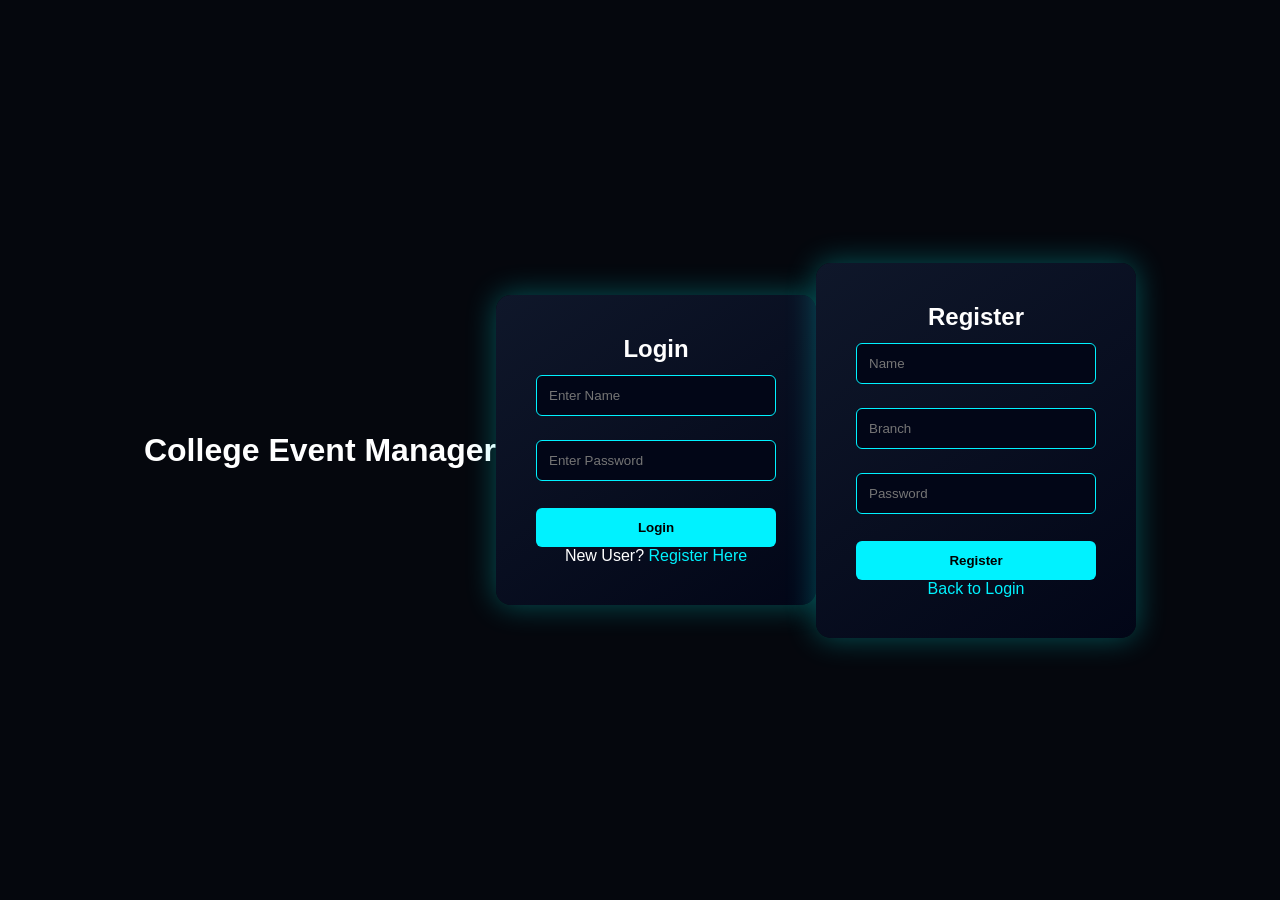
<file: index.html>
<!DOCTYPE html>
<html>
<head>
<title>College Event Manager</title>
<link rel="stylesheet" href="style.css">
</head>

<body>

<div class="container">

<h1>College Event Manager</h1>

<div class="form-box">

<h2>Login</h2>

<input type="text" id="loginUser" placeholder="Enter Name">
<input type="password" id="loginPass" placeholder="Enter Password">

<button onclick="login()">Login</button>

<p>New User? <span onclick="showRegister()">Register Here</span></p>

</div>


<div class="form-box hidden" id="registerBox">

<h2>Register</h2>

<input type="text" id="regName" placeholder="Name">
<input type="text" id="regBranch" placeholder="Branch">
<input type="password" id="regPass" placeholder="Password">

<button onclick="register()">Register</button>

<p><span onclick="showLogin()">Back to Login</span></p>

</div>

</div>

<script src="script.js"></script>

</body>
</html>
</file>
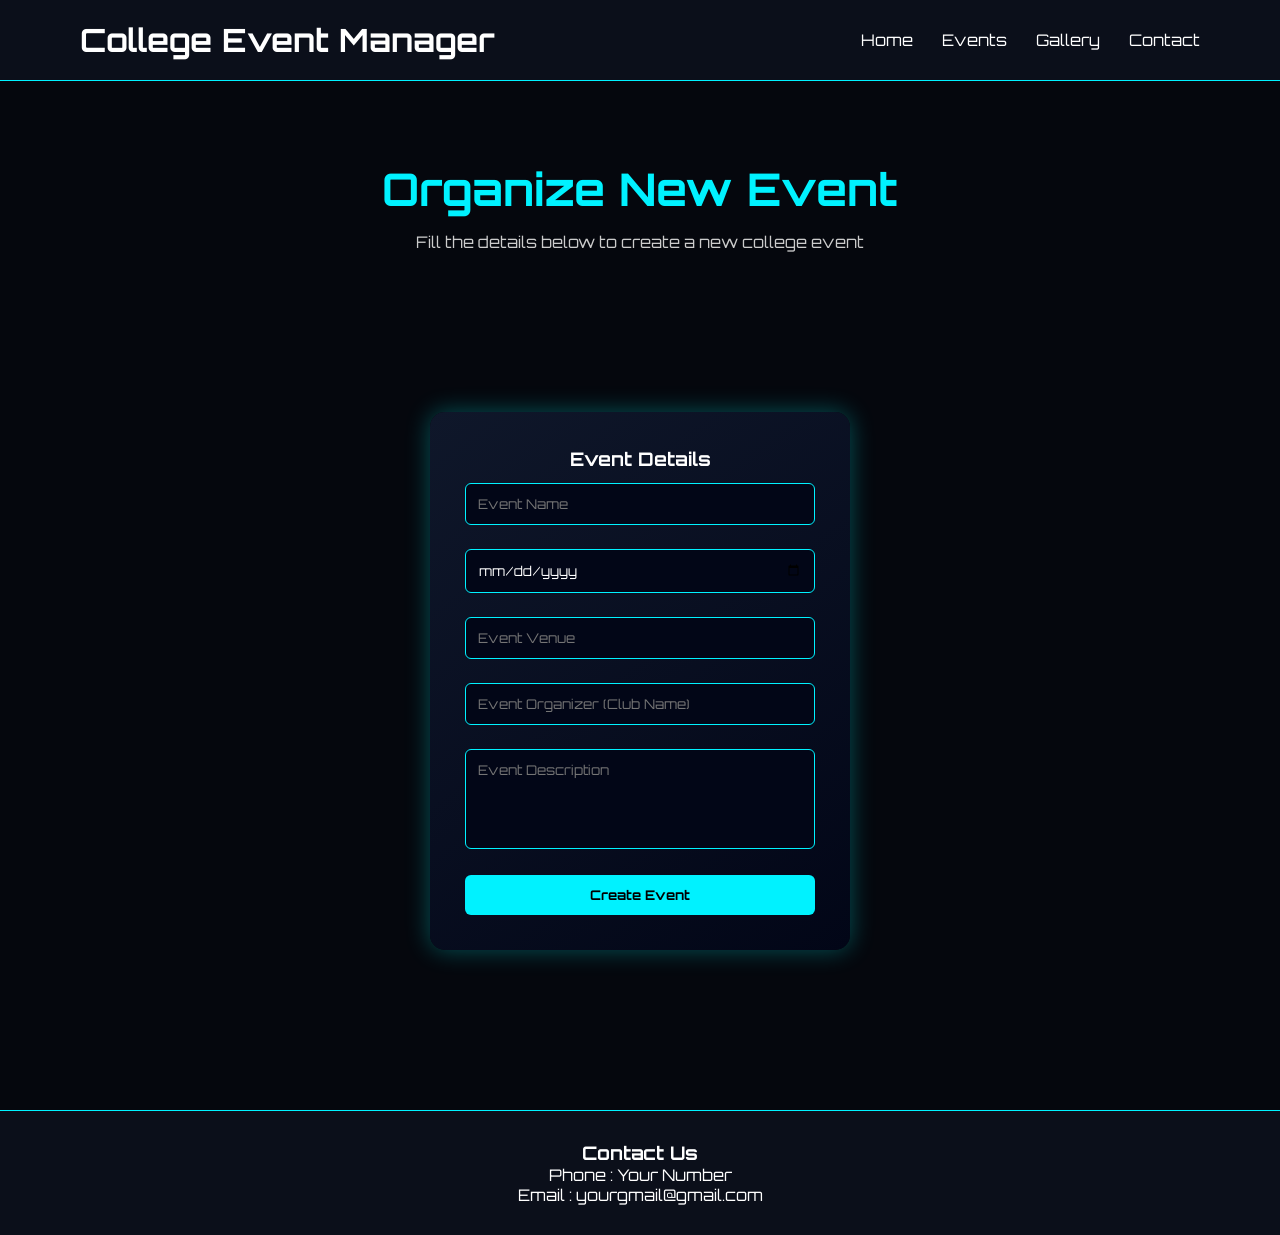
<file: event.html>
<!DOCTYPE html>
<html>

<head>

<title>Organize Event</title>

<link rel="stylesheet" href="style.css">

<link href="https://fonts.googleapis.com/css2?family=Orbitron:wght@400;600&display=swap" rel="stylesheet">

</head>

<body>

<header>

<h1>College Event Manager</h1>

<nav>
<a href="dashboard.html">Home</a>
<a href="#">Events</a>
<a href="#">Gallery</a>
<a href="#">Contact</a>
</nav>

</header>


<section class="hero">

<h2>Organize New Event</h2>

<p>Fill the details below to create a new college event</p>

</section>



<section class="event-form-section">

<div class="event-form">

<h3>Event Details</h3>

<input type="text" placeholder="Event Name">

<input type="date">

<input type="text" placeholder="Event Venue">

<input type="text" placeholder="Event Organizer (Club Name)">

<textarea placeholder="Event Description"></textarea>

<button>Create Event</button>

</div>

</section>



<footer>

<h3>Contact Us</h3>

<p>Phone : Your Number</p>

<p>Email : yourgmail@gmail.com</p>

</footer>

</body>

</html>
</file>
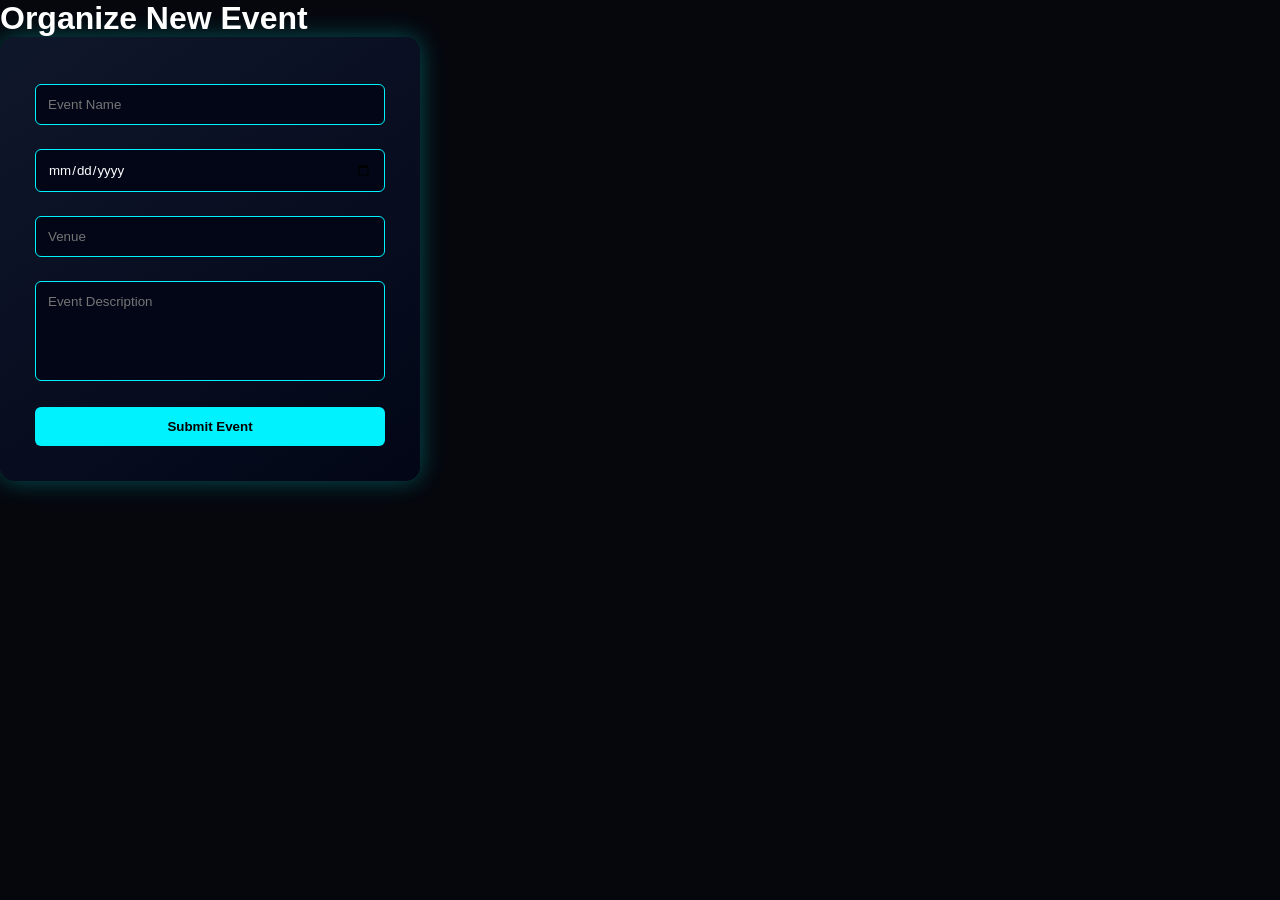
<file: event3.html>
<!DOCTYPE html>
<html>
<head>

<title>Organize Event</title>
<link rel="stylesheet" href="style.css">

</head>

<body>

<h1>Organize New Event</h1>

<div class="event-form">

<input type="text" placeholder="Event Name">

<input type="date">

<input type="text" placeholder="Venue">

<textarea placeholder="Event Description"></textarea>

<button>Submit Event</button>

</div>

</body>
</html>
</file>
<file: style.css>
*{
margin:0;
padding:0;
box-sizing:border-box;
font-family:'Orbitron', sans-serif;
}
/* LOGIN PAGE STYLING */

body{

background: radial-gradient(circle at top,#0f172a,#020617);
color:white;

}

/* CENTER LOGIN BOX */

.container{

display:flex;
justify-content:center;
align-items:center;
height:100vh;

}

/* LOGIN CARD */

.form-box{

background:linear-gradient(145deg,#0f172a,#020617);

padding:40px;

width:320px;

border-radius:15px;

box-shadow:0 0 30px rgba(0,255,255,0.3);

text-align:center;

transition:0.4s;

}

.form-box:hover{

box-shadow:0 0 40px rgba(0,255,255,0.6);

}

/* INPUT FIELDS */

input{

width:100%;

padding:12px;

margin:12px 0;

border:none;

border-radius:6px;

background:#020617;

color:white;

border:1px solid #00f2ff;

outline:none;

transition:0.3s;

}

input:focus{

box-shadow:0 0 10px #00f2ff;

}

/* BUTTON */

button{

width:100%;

padding:12px;

margin-top:15px;

border:none;

border-radius:6px;

background:#00f2ff;

color:black;

font-weight:bold;

cursor:pointer;

transition:0.3s;

}

button:hover{

background:white;

transform:scale(1.05);

}

/* REGISTER LINK */

span{

color:#00f2ff;

cursor:pointer;

}

span:hover{

text-decoration:underline;

}

body{

background:#05070d;
color:white;

}

/* NAVBAR */

header{

display:flex;
justify-content:space-between;
align-items:center;
padding:20px 80px;
background:#0b0f1a;
border-bottom:1px solid #00f2ff;

}

nav a{

margin-left:25px;
text-decoration:none;
color:white;
transition:0.3s;

}

nav a:hover{

color:#00f2ff;

}

/* HERO */

.hero{

text-align:center;
padding:80px 20px;

}

.hero h2{

font-size:45px;
color:#00f2ff;

}

.hero p{

margin-top:15px;
color:#ccc;

}

/* EVENT SECTIONS */

.events{

padding:60px;

text-align:center;

}

.card-container{

display:flex;
justify-content:center;
flex-wrap:wrap;
gap:40px;

}

/* EVENT CARD */

.event-card{

width:280px;

background:linear-gradient(145deg,#0f172a,#020617);

border-radius:15px;

padding:25px;

text-align:center;

box-shadow:0 0 20px rgba(0,255,255,0.2);

transition:0.4s;

text-decoration:none;

color:white;

}

/* CARD IMAGE */

.event-card img{

width:100%;
border-radius:10px;
margin-bottom:15px;

}

.event-card:hover{

transform:translateY(-12px);

box-shadow:0 0 35px rgba(0,255,255,0.7);

}

/* FOOTER */

footer{

background:#0b0f1a;

text-align:center;

padding:30px;

margin-top:80px;

border-top:1px solid #00f2ff;

}
/* ORGANIZE EVENT BUTTON */

.organize-btn{

background:#00f2ff;
color:black;
padding:8px 16px;
border-radius:6px;
margin-left:20px;
font-weight:bold;

}

.organize-btn:hover{

background:white;
color:black;

}

/* COORDINATOR SECTION */

.coordinators{

padding:80px 40px;
text-align:center;

}

.coordinators h2{

font-size:36px;
margin-bottom:40px;
color:#00f2ff;

}

.coordinator-card{

width:250px;
background:linear-gradient(145deg,#0f172a,#020617);
padding:20px;
border-radius:15px;
box-shadow:0 0 20px rgba(0,255,255,0.2);
transition:0.4s;

}

.coordinator-card img{

width:120px;
height:120px;
border-radius:50%;
margin-bottom:15px;

}

.coordinator-card:hover{

transform:translateY(-10px);
box-shadow:0 0 30px rgba(0,255,255,0.6);

}
/* EVENT FORM SECTION */

.event-form-section{

display:flex;

justify-content:center;

align-items:center;

padding:80px 20px;

}

.event-form{

width:420px;

background:linear-gradient(145deg,#0f172a,#020617);

padding:35px;

border-radius:15px;

box-shadow:0 0 25px rgba(0,255,255,0.3);

transition:0.4s;

text-align:center;

}

.event-form:hover{

box-shadow:0 0 40px rgba(0,255,255,0.6);

}

/* FORM INPUT */

.event-form input,
.event-form textarea{

width:100%;

padding:12px;

margin:12px 0;

border-radius:6px;

border:1px solid #00f2ff;

background:#020617;

color:white;

outline:none;

}

.event-form textarea{

height:100px;

resize:none;

}

/* BUTTON */

.event-form button{

width:100%;

padding:12px;

margin-top:10px;

background:#00f2ff;

border:none;

border-radius:6px;

font-weight:bold;

cursor:pointer;

transition:0.3s;

}

.event-form button:hover{

background:white;

transform:scale(1.05);

}
</file>
